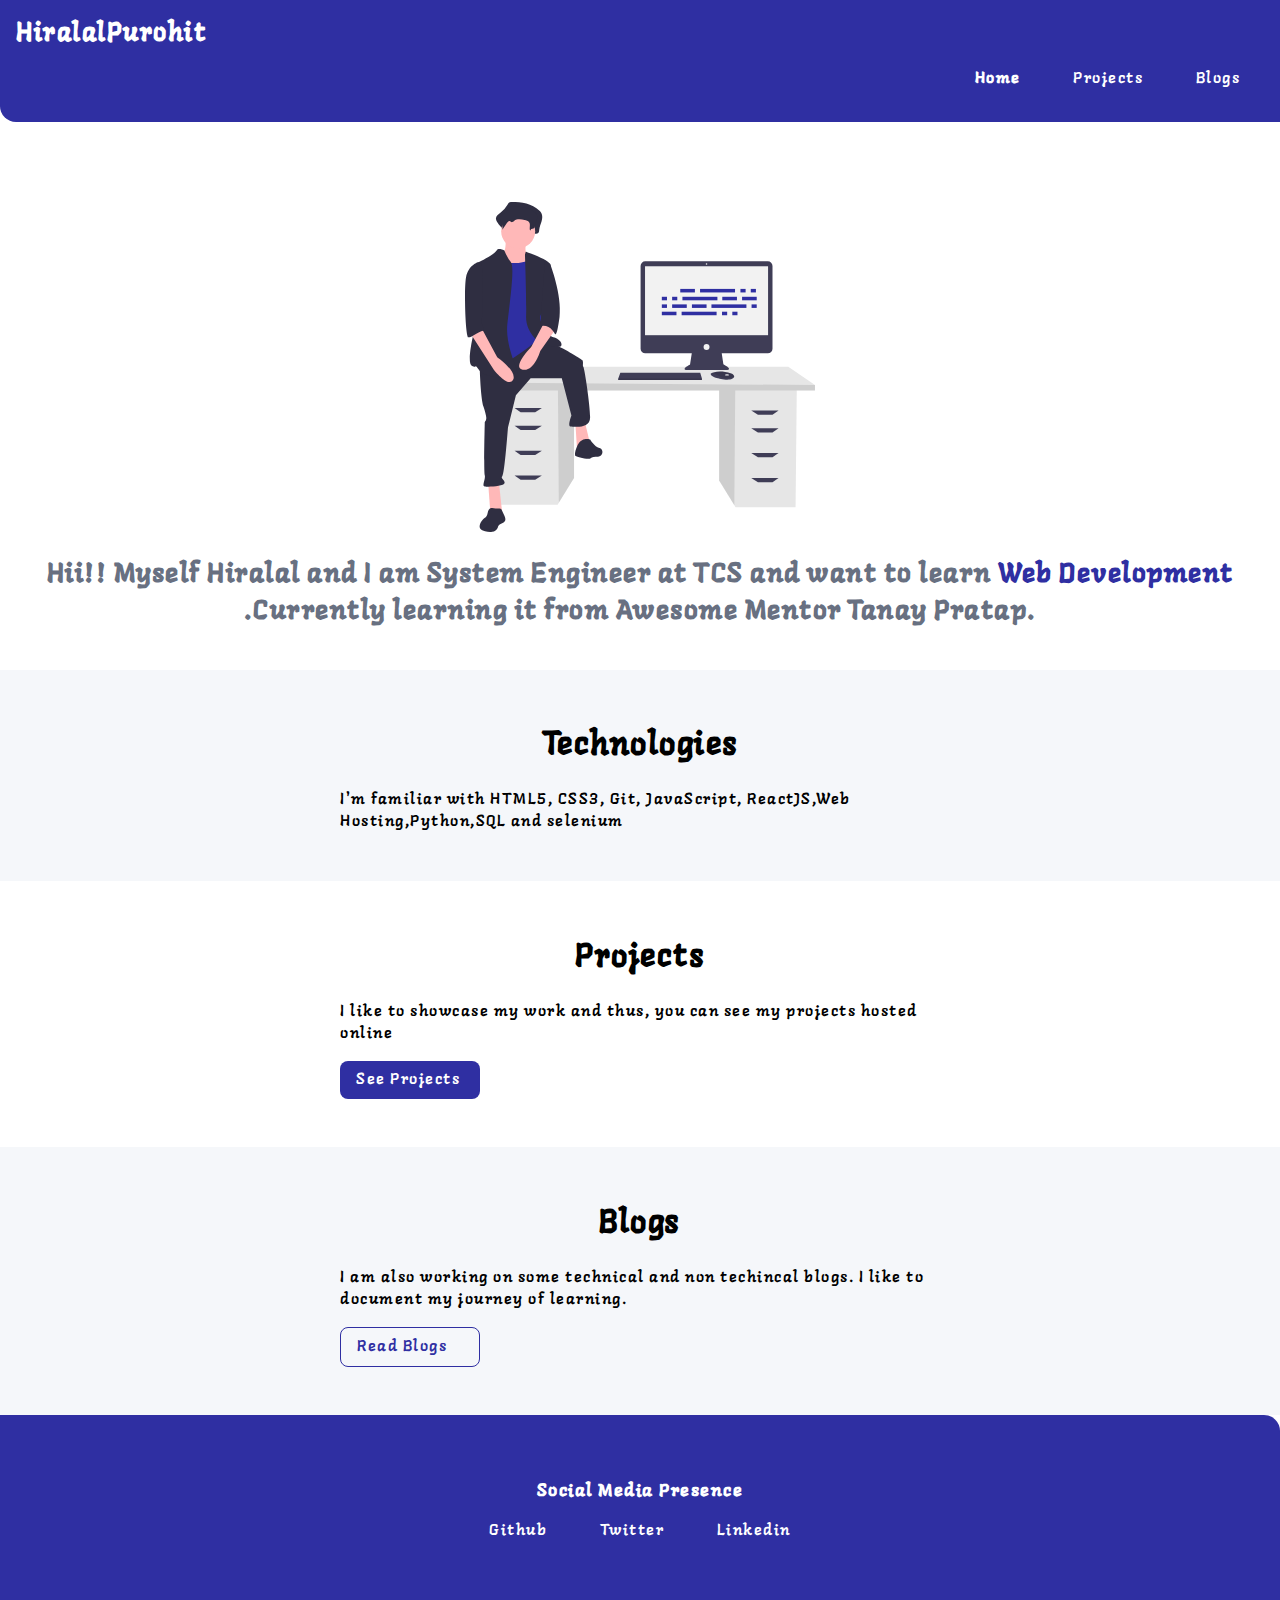
<file: index.html>
<!DOCTYPE html>
<html lang="en">
<head>
    <meta charset="UTF-8">
    <meta name="viewport" content="width=device-width, initial-scale=1.0">
    <title>home | HiralalPurohit</title>
    <link href="style.css" rel="stylesheet" />
</head>
<body>
    <nav class="navigation container">
        <div class="nav-brand"><a href="/">HiralalPurohit</a></div>
        <ul class="list-non-bullet nav-pills">
            <li class="list-item-inline">
                <a class="link link-active" href="/">Home</a>
            </li>
            <li class="list-item-inline">
                <a class="link" href="/projects.html">Projects</a>
            </li>
            <li class="list-item-inline">
                <a class="link" href="/blogs.html">Blogs</a>
            </li>
        </ul>
    </nav>

    <header class="hero">
        <img class="hero-img" src="images/hero.svg" />
        <h1 class="hero-heading">Hii!! Myself Hiralal and I am System Engineer at TCS and want to learn <span class="heading-inverted">Web Development</span> .Currently learning it from Awesome Mentor Tanay Pratap.</h1>
    </header>

    <section class="section ow">
        <div class="container container-center">
            <h1>Technologies</h1>
            <p>I'm familiar with HTML5, CSS3, Git, JavaScript, ReactJS,Web Hosting,Python,SQL and selenium</p>
        </div>
    </section>

    <section class="section">
        <div class="container container-center">
            <h1>Projects</h1>
            <p>I like to showcase my work and thus, you can see my projects hosted online</p>
            <a class="link link-primary" href="/projects.html">See Projects</a>
        </div>
    </section>

    <section class="section ow">
        <div class="container container-center">
            <h1>Blogs</h1>
            <p>I am also working on some technical and non techincal blogs. I like to document my journey of learning.</p>
            <a class="link link-secondary" href="/blogs.html">Read Blogs</a>
        </div>
    </section>

    <footer class="footer">
        <div class="footer-header">Social Media Presence</div>
        <ul class="social-links list-non-bullet">
            <li class="list-item-inline">
                <a class="link" href="https://github.com/hiralalp">
                    Github
                </a>
            </li>
            <li class="list-item-inline">
                <a class="link" href="https://twitter.com/Hiralalpurohit2">
                    Twitter
                </a>
            </li>
            <li class="list-item-inline">
                <a class="link" href="https://www.linkedin.com/in/hiralal-purohit-b29144169/">
                    Linkedin
                </a>
            </li>
            
        </ul>
    </footer>


    
</body>
</html>
</file>
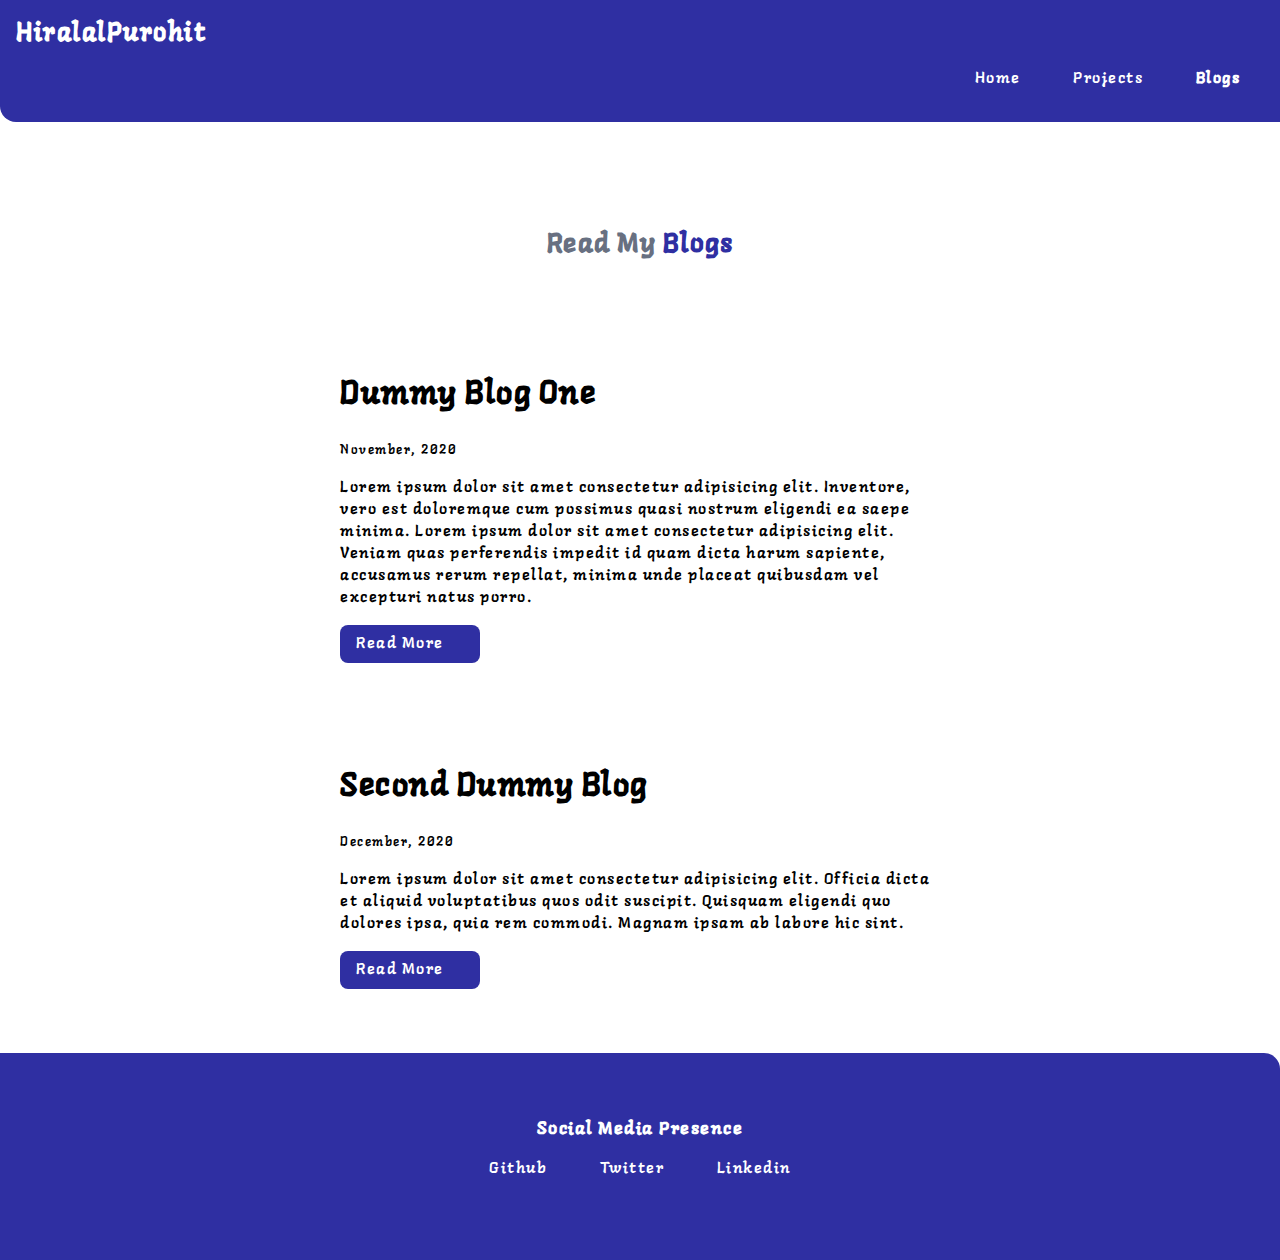
<file: blogs.html>
<!DOCTYPE html>
<html lang="en">
<head>
    <meta charset="UTF-8">
    <meta name="viewport" content="width=device-width, initial-scale=1.0">
    <link href="style.css" rel="stylesheet" />
    <title>blogs | HiralalPurohit</title>
</head>
<body>
    <nav class="navigation container">
        <div class="nav-brand"><a href="/">HiralalPurohit</a></div>
        <ul class="list-non-bullet nav-pills">
            <li class="list-item-inline">
                <a class="link" href="/">Home</a>
            </li>
            <li class="list-item-inline">
                <a class="link " href="/projects.html">Projects</a>
            </li>
            <li class="list-item-inline">
                <a class="link link-active" href="/blogs.html">Blogs</a>
            </li>
        </ul>
    </nav>

    <header class="hero">
        <h1 class="hero-heading">Read My <span class="heading-inverted">Blogs</span></h1>
    </header>

    <ul class="list-non-bullet">

        <li>
            <article class="showcase-list container container-center ">
                <h1>Dummy Blog One</h1>
            <small>November, 2020</small>
            <p>Lorem ipsum dolor sit amet consectetur adipisicing elit. Inventore, vero est doloremque cum possimus quasi nostrum eligendi ea saepe minima. Lorem ipsum dolor sit amet consectetur adipisicing elit. Veniam quas perferendis impedit id quam dicta harum sapiente, accusamus rerum repellat, minima unde placeat quibusdam vel excepturi natus porro.</p>

            <a class="link link-primary" href="blog1.html">Read More</a>
            </article>
            
        </li>

        <li>
            <article class="showcase-list container container-center ">
                <h1>Second Dummy Blog</h1>
                <small>December, 2020</small>
                <p>Lorem ipsum dolor sit amet consectetur adipisicing elit. Officia dicta et aliquid voluptatibus quos odit suscipit. Quisquam eligendi quo dolores ipsa, quia rem commodi. Magnam ipsam ab labore hic sint.</p>
    
                <a class="link link-primary" href="blog2.html">Read More</a>
                 </article>
            
        </li>

    </ul>

    <footer class="footer">
        <div class="footer-header">Social Media Presence</div>
        <ul class="social-links list-non-bullet">
            <li class="list-item-inline">
                <a class="link" href="https://github.com/hiralalp">
                    Github
                </a>
            </li>
            <li class="list-item-inline">
                <a class="link" href="https://twitter.com/Hiralalpurohit2">
                    Twitter
                </a>
            </li>
            <li class="list-item-inline">
                <a class="link" href="https://www.linkedin.com/in/hiralal-purohit-b29144169/">
                    Linkedin
                </a>
            </li>
            
        </ul>
    </footer>
    
</body>
</html>
</file>
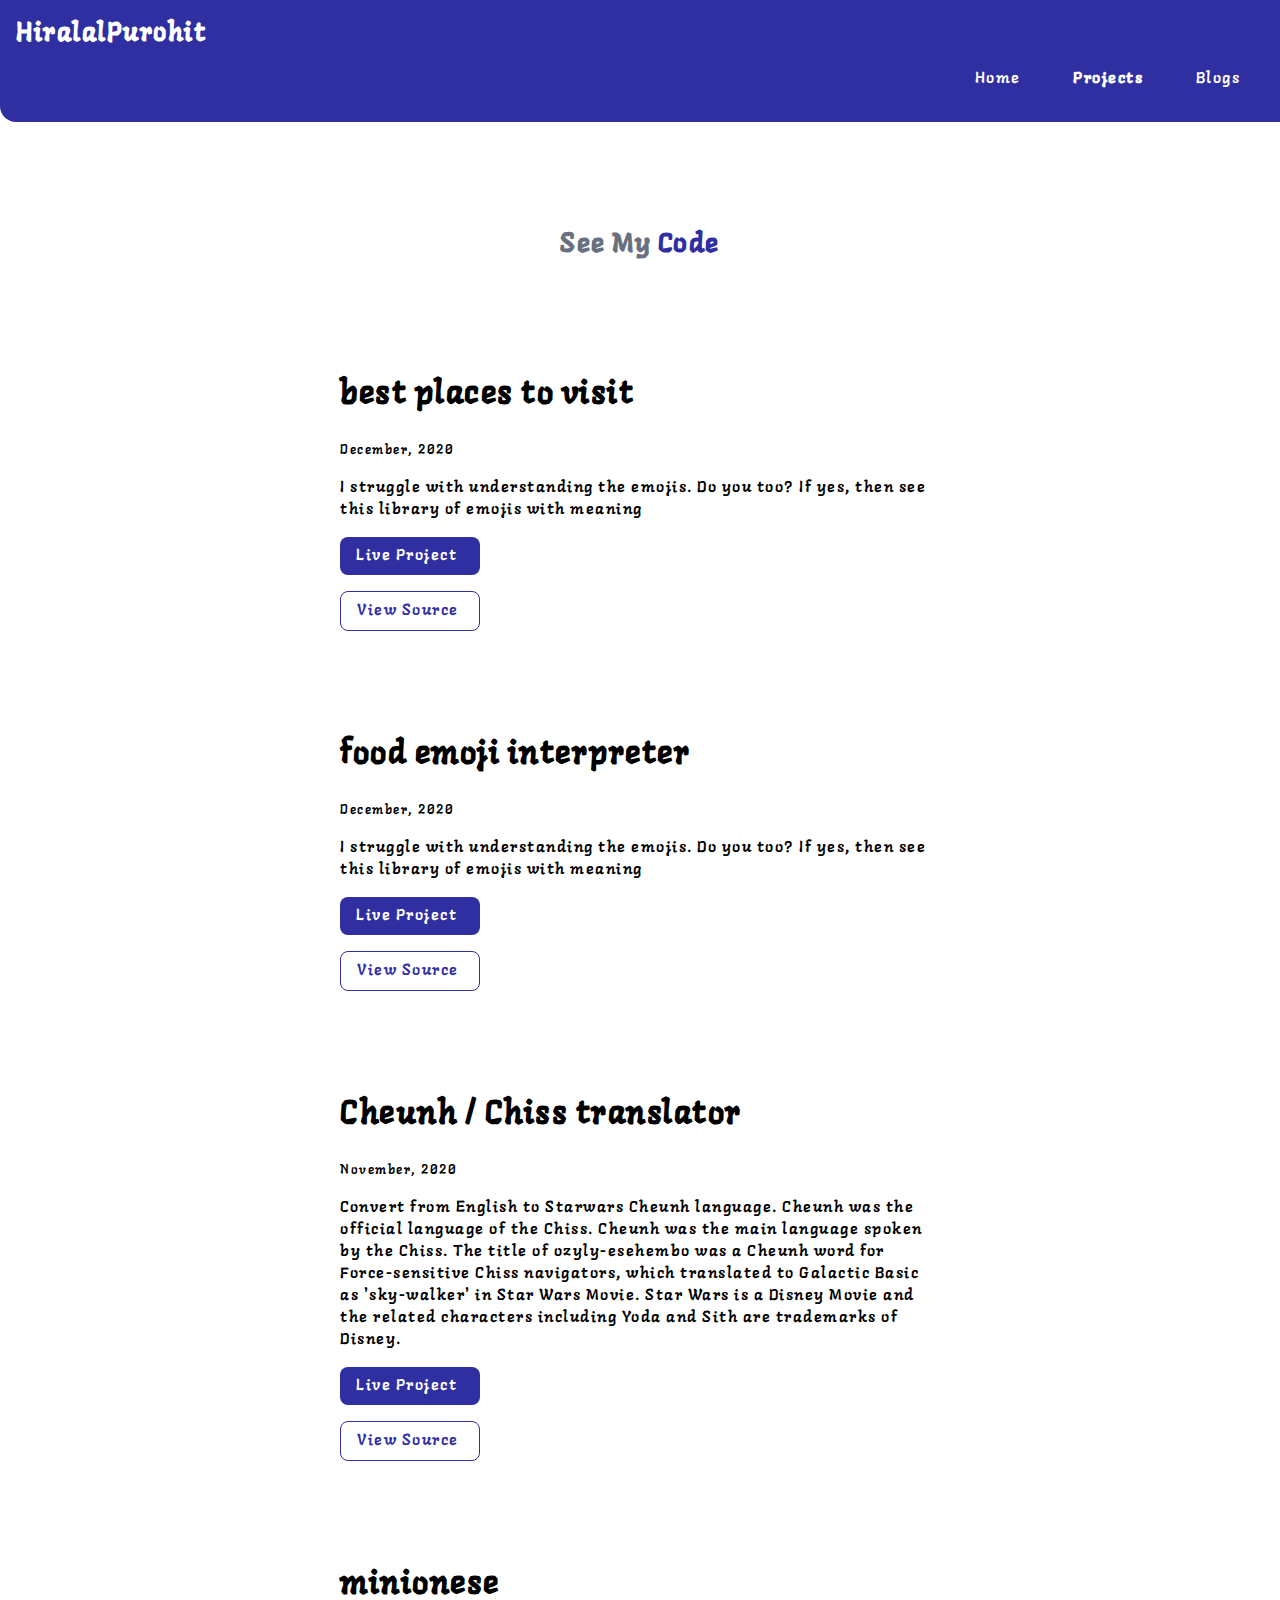
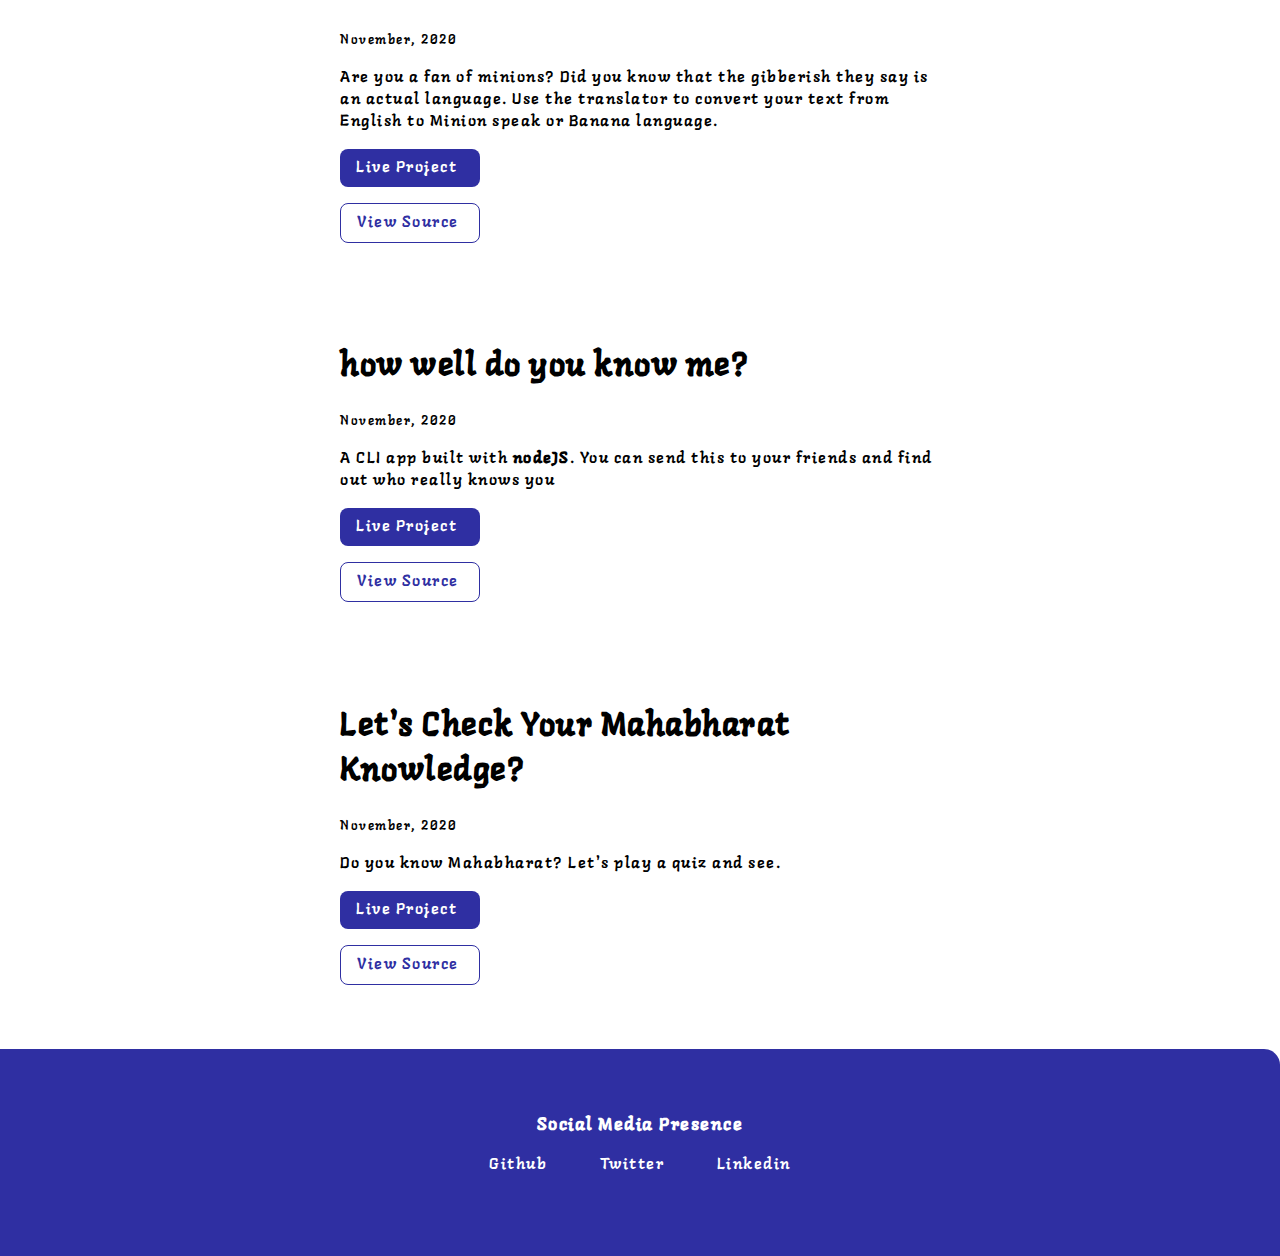
<file: projects.html>
<!DOCTYPE html>
<html lang="en">
<head>
    <meta charset="UTF-8">
    <meta name="viewport" content="width=device-width, initial-scale=1.0">
    <link href="style.css" rel="stylesheet" />
    <title>projects | HiralalPurohit</title>
</head>
<body>
    <nav class="navigation container">
        <div class="nav-brand"><a href="/">HiralalPurohit</a></div>
        <ul class="list-non-bullet nav-pills">
            <li class="list-item-inline">
                <a class="link" href="/">Home</a>
            </li>
            <li class="list-item-inline">
                <a class="link link-active" href="/projects.html">Projects</a>
            </li>
            <li class="list-item-inline">
                <a class="link" href="/blogs.html">Blogs</a>
            </li>
        </ul>
    </nav>

    <header class="hero">
        <h1 class="hero-heading">See My <span class="heading-inverted"> Code</span></h1>
    </header>

    <ul class="list-non-bullet">

        <li>
            <article class="showcase-list container container-center ">
                <h1>best places to visit</h1>
            <small>December, 2020</small>
            <p>I struggle with understanding the emojis. Do you too? If yes, then see this library of emojis with meaning</p>

            <a class="link link-primary" href="https://kuvw2.csb.app/">Live Project</a>
            <a class="link link-secondary" href="https://github.com/hiralalp/bestplacesjs">View Source</a>

            </article>
            
        </li>

        <li>
            <article class="showcase-list container container-center ">
                <h1>food emoji interpreter</h1>
            <small>December, 2020</small>
            <p>I struggle with understanding the emojis. Do you too? If yes, then see this library of emojis with meaning</p>

            <a class="link link-primary" href="https://wh61x.csb.app/">Live Project</a>
            <a class="link link-secondary" href="https://github.com/hiralalp/food-emoji">View Source</a>

            </article>
            
        </li>

        <li>
            <article class="showcase-list container container-center ">
                <h1>Cheunh / Chiss translator</h1>
            <small>November, 2020</small>
            <p>Convert from English to Starwars Cheunh language. Cheunh was the official language of the Chiss. Cheunh was the main language spoken by the Chiss. The title of ozyly-esehembo was a Cheunh word for Force-sensitive Chiss navigators, which translated to Galactic Basic as 'sky-walker' in Star Wars Movie. Star Wars is a Disney Movie and the related characters including Yoda and Sith are trademarks of Disney.</p>

            <a class="link link-primary" href="https://starwarstranslator.netlify.app/">Live Project</a>
            <a class="link link-secondary" href="https://github.com/hiralalp/star-wars-translator">View Source</a>

            </article>
            
        </li>

        <li>
            <article class="showcase-list container container-center ">
                <h1>minionese</h1>
            <small>November, 2020</small>
            <p>Are you a fan of minions? Did you know that the gibberish they say is an actual language. Use the translator to convert your text from English to Minion speak or Banana language.</p>

            <a class="link link-primary" href="https://miniontranslatortoeng.netlify.app/">Live Project</a>
            <a class="link link-secondary" href="https://github.com/hiralalp/minions-translatorjs">View Source</a>

            </article>
            
        </li>

        <li>
            <article class="showcase-list container container-center ">
                <h1>how well do you know me?</h1>
                <small>November, 2020</small>
                <p>A CLI app built with <strong>nodeJS</strong>. You can send this to your friends and find out who really knows you</p>
    
                <a class="link link-primary" href="https://repl.it/@Hiralalp/neogcamp-ass1-p1?embed=true#index.js">Live Project</a>
                <a class="link link-secondary" href="https://github.com/hiralalp/js-cli-know-me-app">View Source</a>
            </article>
            
        </li>

        <li>
            <article class="showcase-list container container-center ">
                <h1>Let's Check Your Mahabharat Knowledge?</h1>
            <small>November, 2020</small>
            <p>Do you know Mahabharat? Let's play a quiz and see.</p>

            <a class="link link-primary" href="https://repl.it/@Hiralalp/neogcamp-ass-1?embed=true#index.js">Live Project</a>
            <a class="link link-secondary" href="https://github.com/hiralalp/js-cli-quiz-app">View Source</a>
            </article>
            
        </li>

    </ul>

    <footer class="footer">
        <div class="footer-header">Social Media Presence</div>
        <ul class="social-links list-non-bullet">
            <li class="list-item-inline">
                <a class="link" href="https://github.com/hiralalp">
                    Github
                </a>
            </li>
            <li class="list-item-inline">
                <a class="link" href="https://twitter.com/Hiralalpurohit2">
                    Twitter
                </a>
            </li>
            <li class="list-item-inline">
                <a class="link" href="https://www.linkedin.com/in/hiralal-purohit-b29144169/">
                    Linkedin
                </a>
            </li>
            
        </ul>
    </footer>
    
</body>
</html>
</file>
<file: style.css>
@import url("https://fonts.googleapis.com/css2?family=Langar&display=swap");

:root {
  --primary-color: #2f2fa2;
  --off-white: #f5f7fa;
  --dark-gray: #687081;
}

body {
  font-family: "Langar", cursive;
  margin: 0px;
  letter-spacing: 1.5px;
}

hr {
  margin: 2rem 0rem;
}

/** spaces **/

.margin-md {
  margin: 2rem;
}

/** container **/
.container {
  padding: 0rem 1rem;
}

.container-center {
  max-width: 600px;
  margin: auto;
}

/** links **/
.link {
  box-sizing: border-box;
  text-decoration: none;
  padding: 0.5rem 1rem;
}

.link-primary {
  background-color: var(--primary-color);
  border-radius: 0.5rem;
  color: white;
  display: block;
  max-width: 140px;
  margin: 1rem 1rem 1rem 0rem;
}

.link-secondary {
  color: var(--primary-color);
  border-radius: 0.5rem;
  border: 1px solid var(--primary-color);
  display: block;
  max-width: 140px;
  margin: 1rem 1rem 1rem 0rem;
}

/** look into BEM naming convention for CSS **/

/** lists **/

.list-non-bullet {
  list-style: none;
  padding-inline-start: 0px;
}

.list-item-inline {
  display: inline;
  padding: 0rem 0.5rem;
}

/** navigation **/

.navigation {
  background-color: var(--primary-color);
  color: white;
  padding: 1rem;
  border-bottom-left-radius: 1rem;
}

.navigation .nav-brand {
  font-weight: bold;
}

.nav-brand a {
  text-decoration: none;
  color: inherit;
  font-size: 26px;
}

.navigation .nav-pills {
  text-align: right;
}

.navigation .link {
  color: white;
  font-size: 16px;
}

.navigation .link-active {
  font-weight: bold;
}

/** header **/

.hero {
  padding: 2rem;
  padding-top: 5rem;
}

.hero .hero-img {
  max-width: 80%;
  width: 350px;
  display: block;
  margin: auto;
}

.hero .hero-heading {
  text-align: center;
  padding-top: 1rem;
  margin: 0.5rem;
  color: var(--dark-gray);
  font-size: 1.7rem;
}

.hero .hero-heading .heading-inverted {
  color: var(--primary-color);
}

/** sections **/

.section {
  padding: 2rem;
}

.section h1 {
  text-align: center;
}

.ow {
  background-color: var(--off-white);
}

/** footers **/

.footer {
  background-color: var(--primary-color);
  padding: 4rem 1rem;
  text-align: center;
  color: white;
  border-top-right-radius: 1rem;
}

.footer .link {
  color: white;
}

.footer .footer-header {
  font-weight: bold;
  font-size: large;
}

.footer ul {
  padding-inline-start: 0px;
}

/** projects **/
.showcase-list {
  padding: 2rem;
}

/** blogs **/
.showcase-blog {
  padding-bottom: 6rem;
}

.textcode {
  text-align: center;
  margin-left: 150px;
  line-height: 2rem;
  margin-right: 150px;
  margin-bottom: 50px;
  justify-content: center;
  letter-spacing: 0.1rem;
}
</file>
